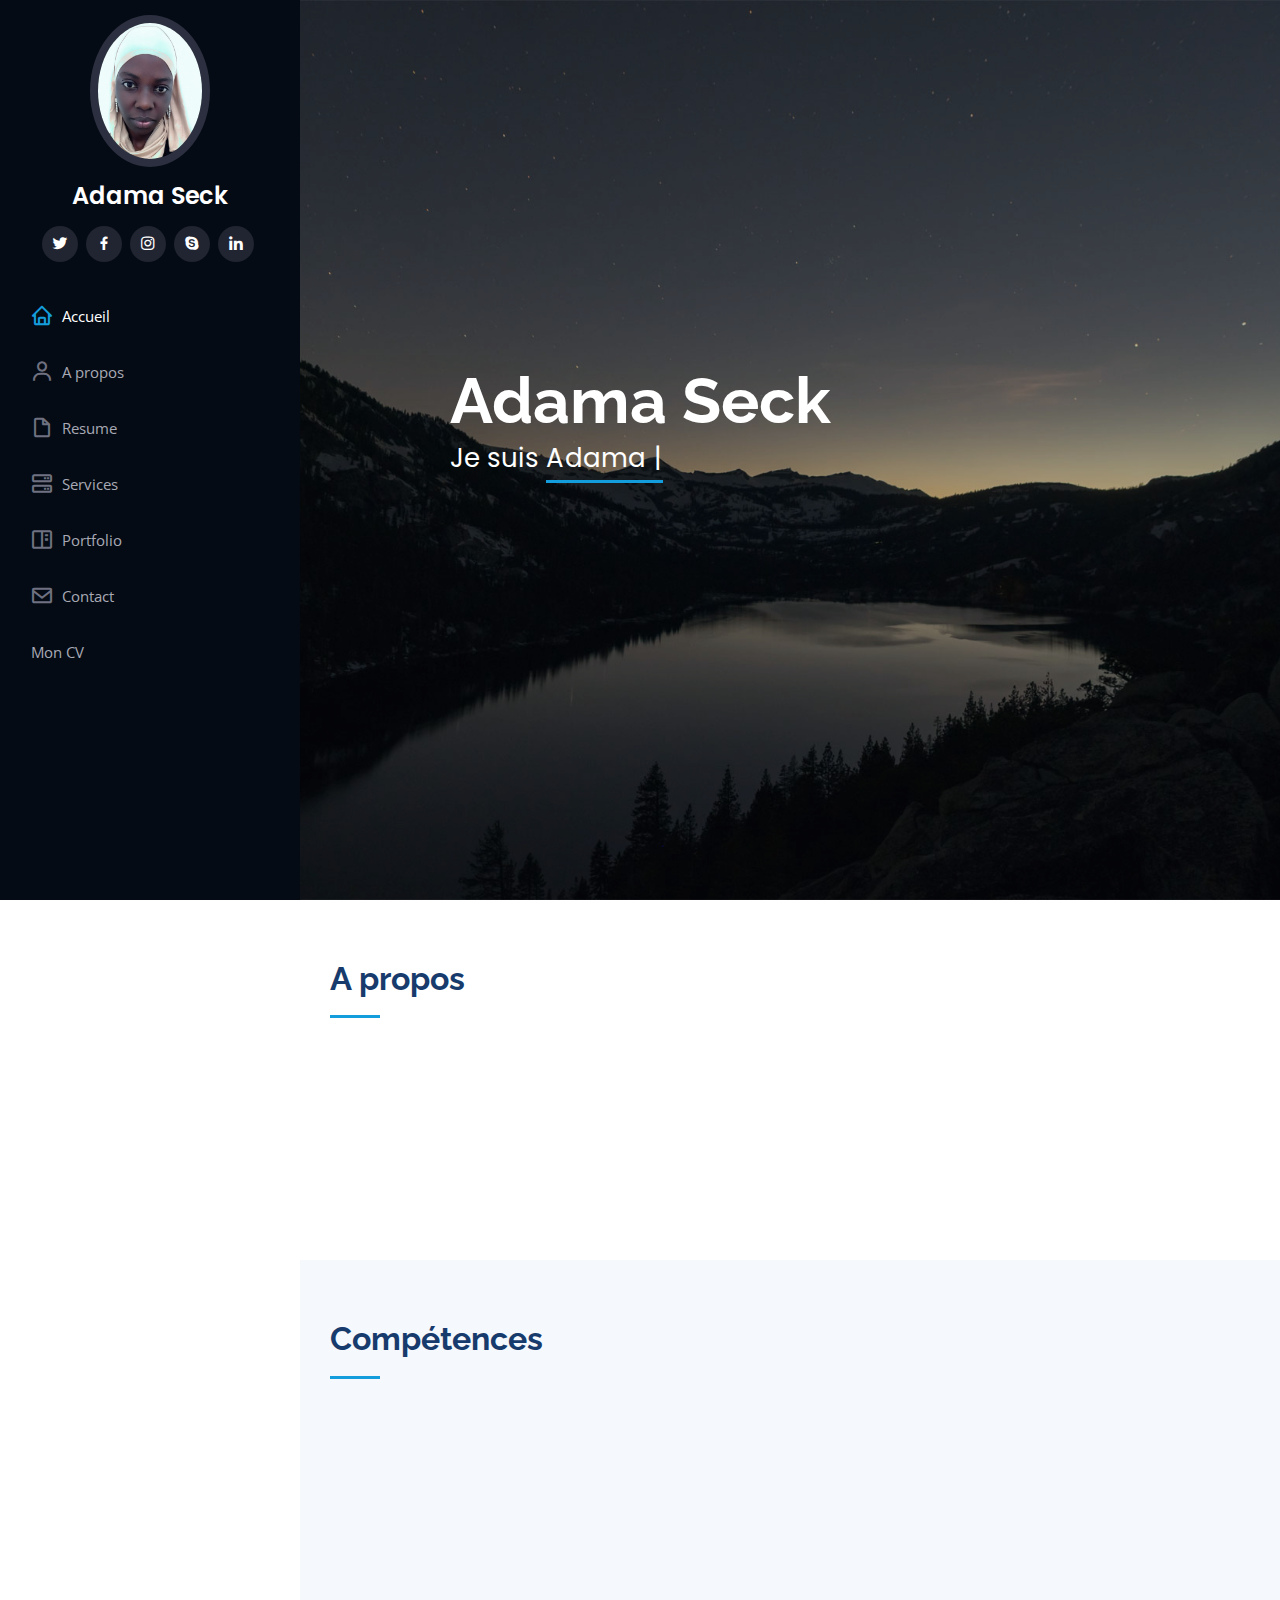
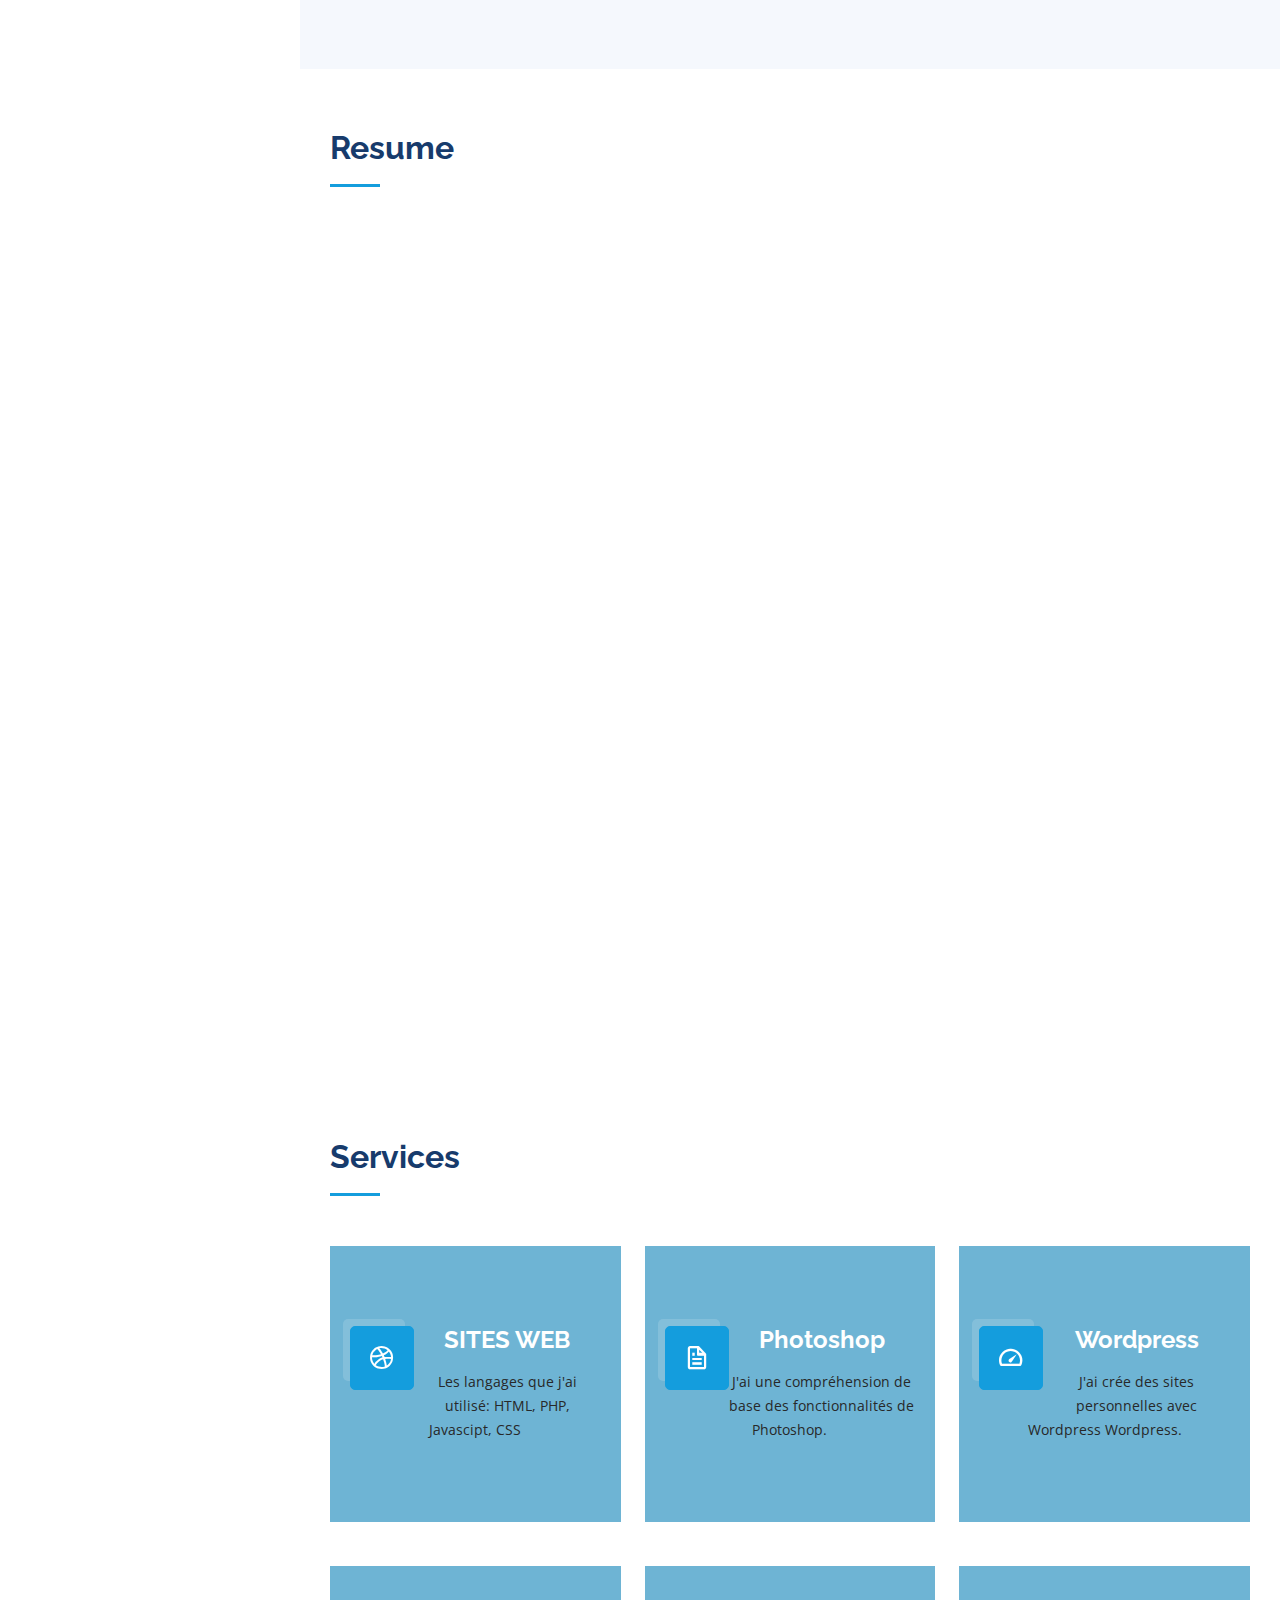
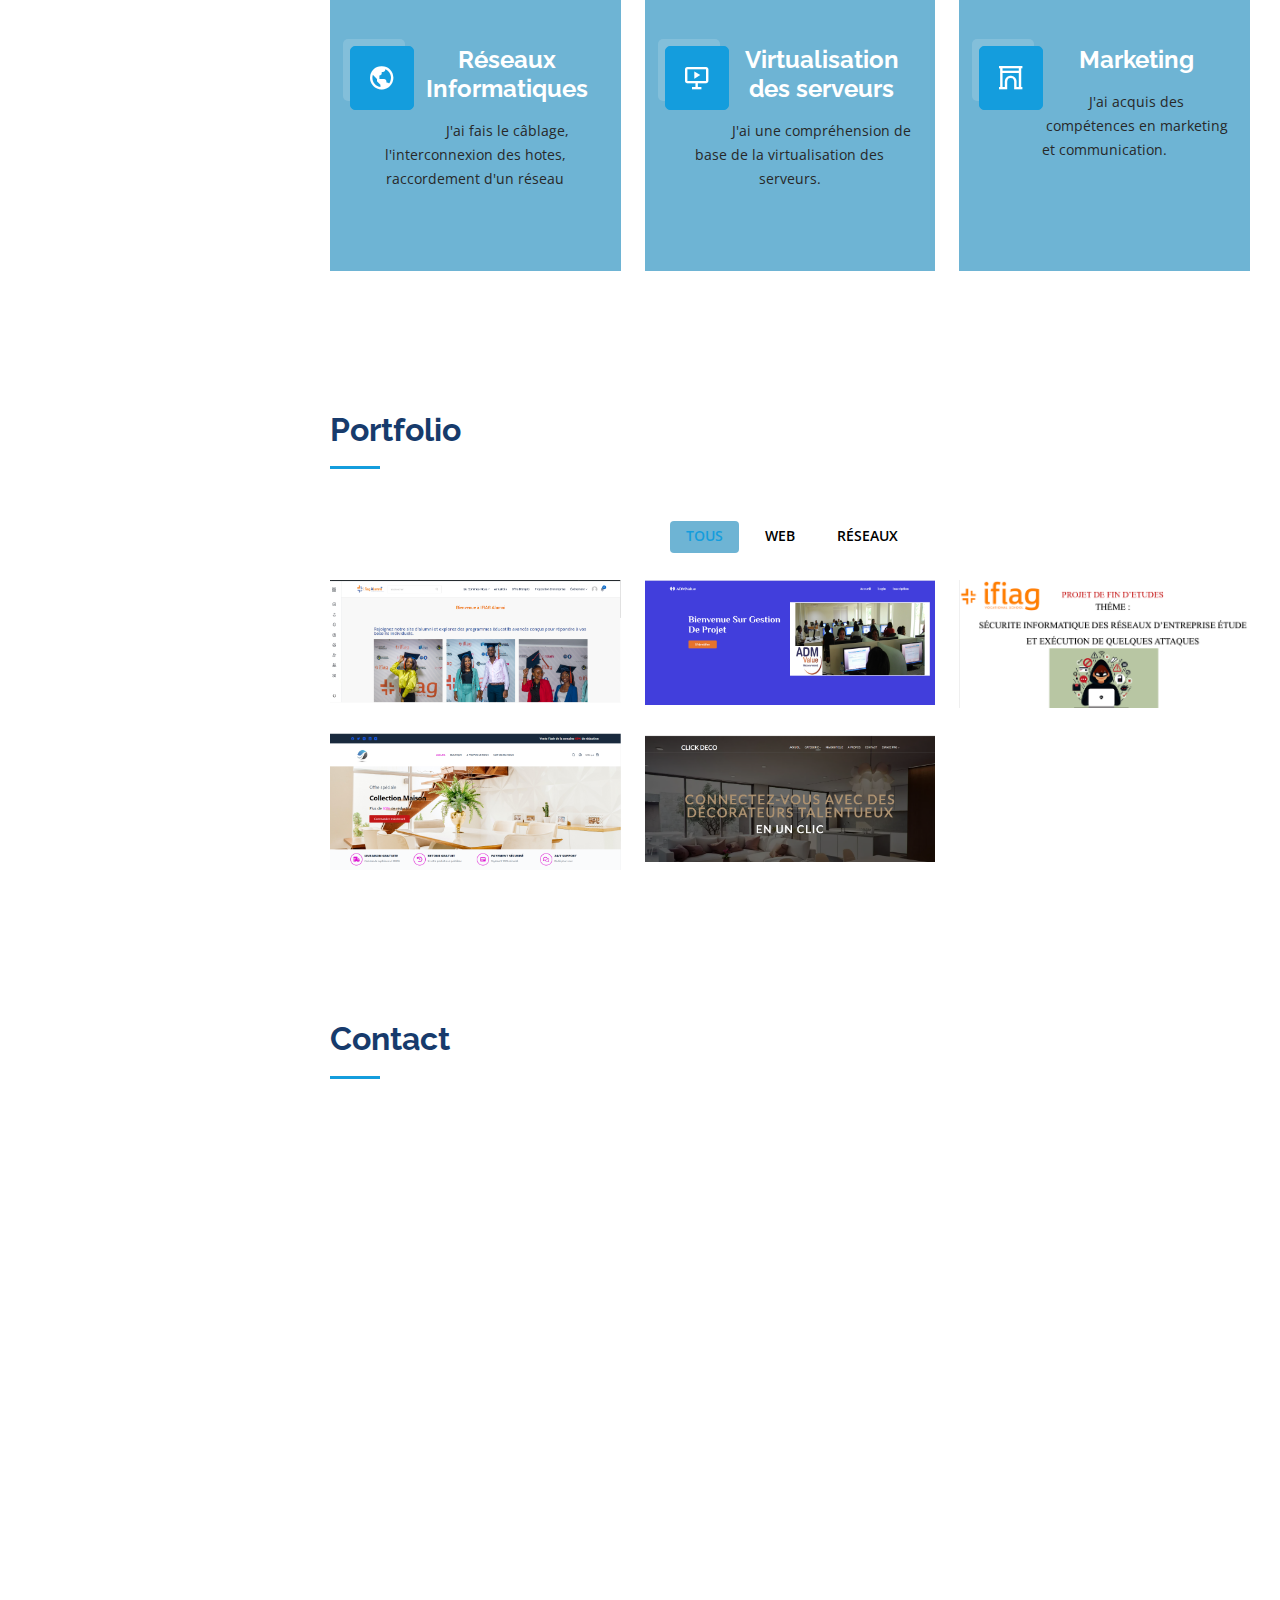
<file: index.html>
<!DOCTYPE html>
<html lang="en">

<head>
  <meta charset="utf-8">
  <meta content="width=device-width, initial-scale=1.0" name="viewport">

  <title>iPortfolio Bootstrap Template - Index</title>
  <meta content="" name="description">
  <meta content="" name="keywords">

  <!-- Favicons -->
  <link href="assets/img/favicon.png" rel="icon">
  <link href="assets/img/apple-touch-icon.png" rel="apple-touch-icon">

  <!-- Google Fonts -->
  <link href="https://fonts.googleapis.com/css?family=Open+Sans:300,300i,400,400i,600,600i,700,700i|Raleway:300,300i,400,400i,500,500i,600,600i,700,700i|Poppins:300,300i,400,400i,500,500i,600,600i,700,700i" rel="stylesheet">

  <!-- Vendor CSS Files -->
  <link href="assets/vendor/aos/aos.css" rel="stylesheet">
  <link href="assets/vendor/bootstrap/css/bootstrap.min.css" rel="stylesheet">
  <link href="assets/vendor/bootstrap-icons/bootstrap-icons.css" rel="stylesheet">
  <link href="assets/vendor/boxicons/css/boxicons.min.css" rel="stylesheet">
  <link href="assets/vendor/glightbox/css/glightbox.min.css" rel="stylesheet">
  <link href="assets/vendor/swiper/swiper-bundle.min.css" rel="stylesheet">

  <!-- Template Main CSS File -->
  <link href="assets/css/style.css" rel="stylesheet">
  <link href="style_service.css" rel="stylesheet">

  <!-- =======================================================
  * Template Name: iPortfolio
  * Updated: May 30 2023 with Bootstrap v5.3.0
  * Template URL: https://bootstrapmade.com/iportfolio-bootstrap-portfolio-websites-template/
  * Author: BootstrapMade.com
  * License: https://bootstrapmade.com/license/
  ======================================================== -->
</head>

<body>

  <!-- ======= Mobile nav toggle button ======= -->
  <i class="bi bi-list mobile-nav-toggle d-xl-none"></i>

  <!-- ======= Header ======= -->
  <header id="header">
    <div class="d-flex flex-column">

      <div class="profile">
        <img src="assets/img/edda.jpeg" alt="" class="img-fluid rounded-circle">
        <h1 class="text-light"><a href="index.html">Adama Seck</a></h1>
        <div class="social-links mt-3 text-center">
          <a href="#" class="twitter"><i class="bx bxl-twitter"></i></a>
          <a href="#" class="facebook"><i class="bx bxl-facebook"></i></a>
          <a href="#" class="instagram"><i class="bx bxl-instagram"></i></a>
          <a href="#" class="google-plus"><i class="bx bxl-skype"></i></a>
          <a href="#" class="linkedin"><i class="bx bxl-linkedin"></i></a>
        </div>
      </div>

      <nav id="navbar" class="nav-menu navbar">
        <ul>
          <li><a href="#hero" class="nav-link scrollto active"><i class="bx bx-home"></i> <span>Accueil</span></a></li>
          <li><a href="#about" class="nav-link scrollto"><i class="bx bx-user"></i> <span>A propos</span></a></li>
          <li><a href="#resume" class="nav-link scrollto"><i class="bx bx-file-blank"></i> <span>Resume</span></a></li>
          <li><a href="#services" class="nav-link scrollto"><i class="bx bx-server"></i> <span>Services</span></a></li>
          <li><a href="#portfolio" class="nav-link scrollto"><i class="bx bx-book-content"></i> <span>Portfolio</span></a></li>
          <li><a href="#contact" class="nav-link scrollto"><i class="bx bx-envelope"></i> <span>Contact</span></a></li>
          <li> <a href="mon_CV.pdf" class="btn"></i> <span>Mon CV</span></a></li>
        </ul>
      </nav><!-- .nav-menu -->
    </div>
  </header><!-- End Header -->

  <!-- ======= Hero Section ======= -->
  <section id="hero" class="d-flex flex-column justify-content-center align-items-center">
    <div class="hero-container" data-aos="fade-in">
      <h1>Adama Seck</h1>
      <p>Je suis <span class="typed" data-typed-items="Adama Seck, Developpeuse en web et mobile"></span></p>
    </div>
  </section><!-- End Hero -->

  <main id="main">

    <!-- ======= About Section ======= -->
    <section id="about" class="about">
      <div class="container">

        <div class="section-title">
          <h2>A propos</h2>
          
        </div>

        <div class="row">
         
          <div class="col-lg-8 pt-4 pt-lg-0 content" data-aos="fade-left">
       
           
            <div class="row">
              <div class="col-lg-6">
                <ul>
                  <li><i class="bi bi-chevron-right"></i> <strong>Age:</strong> <span>30 Ans</span></li>
                  <li><i class="bi bi-chevron-right"></i> <strong>Téléphone::</strong> <span>+212 699 13 98</span></li>
                  <li><i class="bi bi-chevron-right"></i> <strong>Adresse:</strong> <span>RABAT, MAROC</span></li>
                </ul>
              </div>
              <div class="col-lg-6">
                <ul>
                  <li><i class="bi bi-chevron-right"></i> <strong>Diplôme:</strong> <span>Licence PRO</span></li>
                  <li><i class="bi bi-chevron-right"></i> <strong>Email:</strong> <span>adamaseck1806@gmail.com</span></li>
                  <li><i class="bi bi-chevron-right"></i> <strong>Freelance:</strong> <span>Disponible</span></li>
                </ul>
              </div>
            </div>
            
          </div>
        </div>
      
      </div>
      
    </section><!-- End About Section -->

    <!-- ======= Skills Section ======= -->
    <section id="skills" class="skills section-bg">
      <div class="container">

        <div class="section-title">
          <h2>Compétences</h2>
          
        </div>

        <div class="row skills-content">

          <div class="col-lg-6" data-aos="fade-up">

            <div class="progress">
              <span class="skill">HTML <i class="val">100%</i></span>
              <div class="progress-bar-wrap">
                <div class="progress-bar" role="progressbar" aria-valuenow="100" aria-valuemin="0" aria-valuemax="100"></div>
              </div>
            </div>

            <div class="progress">
              <span class="skill">CSS <i class="val">90%</i></span>
              <div class="progress-bar-wrap">
                <div class="progress-bar" role="progressbar" aria-valuenow="90" aria-valuemin="0" aria-valuemax="100"></div>
              </div>
            </div>

            <div class="progress">
              <span class="skill">JavaScript <i class="val">75%</i></span>
              <div class="progress-bar-wrap">
                <div class="progress-bar" role="progressbar" aria-valuenow="75" aria-valuemin="0" aria-valuemax="100"></div>
              </div>
            </div>

          </div>

          <div class="col-lg-6" data-aos="fade-up" data-aos-delay="100">

            <div class="progress">
              <span class="skill">PHP <i class="val">80%</i></span>
              <div class="progress-bar-wrap">
                <div class="progress-bar" role="progressbar" aria-valuenow="80" aria-valuemin="0" aria-valuemax="100"></div>
              </div>
            </div>

            <div class="progress">
              <span class="skill">WordPress/CMS <i class="val">90%</i></span>
              <div class="progress-bar-wrap">
                <div class="progress-bar" role="progressbar" aria-valuenow="90" aria-valuemin="0" aria-valuemax="100"></div>
              </div>
            </div>

            <div class="progress">
              <span class="skill">Photoshop <i class="val">55%</i></span>
              <div class="progress-bar-wrap">
                <div class="progress-bar" role="progressbar" aria-valuenow="55" aria-valuemin="0" aria-valuemax="100"></div>
              </div>
            </div>

          </div>

        </div>

      </div>
    </section><!-- End Skills Section -->

    <!-- ======= Resume Section ======= -->
    <section id="resume" class="resume">
      <div class="container">

        <div class="section-title">
          <h2>Resume</h2>
         
        </div>

        <div class="row">
          <div class="col-lg-6" data-aos="fade-up">
            <h3 class="resume-title">Education</h3>
            <div class="resume-item pb-0">
              
            </div>
            <div class="resume-item">
              <h4>Licence PRO développement Web &amp; Mobile</h4>
              <h5>2022 - Présent</h5>
              <p><em>Paris 13, France</em></p>
              <p>La licence Pro en développement Web et  Mobile m'a offert une formation pratique et théorique, me dotant de compétences en administration de serveurs, déploiement d'applications...</p>
            </div>
            <div class="resume-item">
              <h4>DTS en Réseaux &amp; Système Informatique</h4>
              <h5>2018 - 2020</h5>
              <p><em>IFIAG, Maroc</em></p>
              <p>Mon DTS en Réseaux et Systèmes Informatiques m'a offert une formation pratique et théorique, me dotant de compétences en administration de serveurs, déploiement d'applications...</p>
            </div>
            <div class="resume-item">
              <h4>Baccalauréat en Sciences Sociales &amp; Humaines</h4>
              <h5>2014 - 2015</h5>
              <p><em>Lycée Charles Degaules, Saint-Louis, Sénégal</em></p>
              <p>Grâce à mon parcours de baccalauréat, j'ai acquis une solide compréhension des principes fondamentaux de la Sciences Sociales et Humaines, et j'ai eu l'opportunité d'explorer mes intérêts spécifiques.</p>
            </div>
          </div>
          <div class="col-lg-6" data-aos="fade-up" data-aos-delay="100">
            <h3 class="resume-title">Experiences professionnelles</h3>
            <div class="resume-item">
              <h4>Conseillère client en comparateur d’energie</h4>
            <h5>2021 - Présent</h5>
            <p><em>AdmValue, Rabat, MAROC</em></p>
            <p>
                <ul>
                    <li>Chargée d’assister les clients dans leurs demandes.</li>
                    <li>Répondre à leurs questions et leur aider à résoudre leurs problèmes.</li>
                    <li>Vente de produits et de services supplémentaires.</li>
                    <li>Fournir des conseils personnalisés sur les produits ou services qui répondent le mieux aux attentes des clients</li>
                  </ul>
            </p>
          </div>
            <div class="resume-item">
              <h4>Stagiaire</h4>
              <h5>Septembre - Octobre 2019</h5>
              <p><em>IFIAG, Rabat, MAROC</em></p>
              <p>
              <ul>
                <li>Formater, préparer, assembler et interconnecter les matériels du système informatique.</li>
                <li>Participer aux activités de repérage, raccordement du Réseau internet.</li>
                <li>Test de vérification de la conformité du Réseau internet</li>
                <li>La configuration et la maintenance de réseaux</li>
              </ul>
              </p>
            </div>
          </div>
        </div>

      </div>
    </section><!-- End Resume Section -->


    <section id="services" class="services">
      <div class="container">
  
        <div class="section-title">
          <h2>Services</h2>
        </div>
  
        <div class="row">
          <div class="col-lg-4 col-md-6 d-flex align-items-stretch">
            <div class="icon-box">
              <div class="icon"><i class="bx bxl-dribbble"></i></div>
              <h4><a href="">SITES WEB</a></h4>
              <p>Les langages que j'ai utilisé: HTML, PHP, Javascipt, CSS</p>
            </div>
          </div>
  
          <div class="col-lg-4 col-md-6 d-flex align-items-stretch mt-4 mt-md-0">
            <div class="icon-box">
              <div class="icon"><i class="bx bx-file"></i></div>
              <h4><a href="">Photoshop</a></h4>
              <p>J'ai une compréhension de base des fonctionnalités de Photoshop.</p>
            </div>
          </div>
  
          <div class="col-lg-4 col-md-6 d-flex align-items-stretch mt-4 mt-lg-0">
            <div class="icon-box">
              <div class="icon"><i class="bx bx-tachometer"></i></div>
              <h4><a href="">Wordpress</a></h4>
              <p>J'ai crée des sites personnelles avec Wordpress Wordpress.</p>
            </div>
          </div>
  
          <div class="col-lg-4 col-md-6 d-flex align-items-stretch mt-4">
            <div class="icon-box">
              <div class="icon"><i class="bx bx-world"></i></div>
              <h4><a href="">Réseaux Informatiques</a></h4>
              <p>J'ai fais le câblage, l'interconnexion des hotes, raccordement d'un réseau</p>
            </div>
          </div>
  
          
          <div class="col-lg-4 col-md-6 d-flex align-items-stretch mt-4">
            <div class="icon-box">
              <div class="icon"><i class="bx bx-slideshow"></i></div>
              <h4><a href="">Virtualisation des serveurs</a></h4>
              <p>J'ai une compréhension de base de la virtualisation des serveurs.</p>
            </div>
          </div>
  
          <div class="col-lg-4 col-md-6 d-flex align-items-stretch mt-4">
            <div class="icon-box">
              <div class="icon"><i class="bx bx-arch"></i></div>
              <h4><a href="">Marketing</a></h4>
              <p>J'ai acquis des compétences en marketing et communication.</p>
            </div>
          </div>
  
        </div>
  
      </div>
    </section><!-- End Services Section -->
 
     <!-- ======= Portfolio Section ======= -->
  <section id="portfolio" class="portfolio">
    <div class="container">

      <div class="section-title">
        <h2>Portfolio</h2>
      </div>

      <div class="row">
        <div class="col-lg-12 d-flex justify-content-center">
          <ul id="portfolio-flters">
            <li data-filter="*" class="filter-active">Tous</li>
             <li data-filter=".filter-web">Web</li>
            <li data-filter=".filter-app">Réseaux</li>
          </ul>
        </div>
      </div>

      <div class="row portfolio-container">

        <div class="col-lg-4 col-md-6 portfolio-item filter-web">
          <div class="portfolio-wrap">
            <img src="assets/img/portfolio/portfolio-1.png" class="img-fluid" alt="">
            <div class="portfolio-info">
              <h4>Web 1</h4>
              <p>web</p>
              <div class="portfolio-links">
                <a href="assets/img/portfolio/portfolio-1.png" data-gallery="portfolioGallery" class="portfolio-lightbox" title="web 1"><i class="bx bx-plus"></i></a>
                <a href="portfolio-details.html" data-gallery="portfolioDetailsGallery" data-glightbox="type: external" class="portfolio-details-lightbox" title="Portfolio Details"><i class="bx bx-link"></i></a>
              </div>
            </div>
          </div>
        </div>

        <div class="col-lg-4 col-md-6 portfolio-item filter-web">
          <div class="portfolio-wrap">
            <img src="assets/img/portfolio/portfolio-2.png" class="img-fluid" alt="">
            <div class="portfolio-info">
              <h4>Web 3</h4>
              <p>Web</p>
              <div class="portfolio-links">
                <a href="assets/img/portfolio/portfolio-2.png" data-gallery="portfolioGallery" class="portfolio-lightbox" title="Web 3"><i class="bx bx-plus"></i></a>
                <a href="portfolio-details.html" data-gallery="portfolioDetailsGallery" data-glightbox="type: external" class="portfolio-details-lightbox" title="Portfolio Details"><i class="bx bx-link"></i></a>
              </div>
            </div>
          </div>
        </div>

        <div class="col-lg-4 col-md-6 portfolio-item filter-app">
          <div class="portfolio-wrap">
            <img src="assets/img/portfolio/portfolio-3.png" class="img-fluid" alt="">
            <div class="portfolio-info">
              <h4>Réseaux 2</h4>
              <p>Réseaux </p>
              <div class="portfolio-links">
                <a href="assets/img/portfolio/portfolio-3.png" data-gallery="portfolioGallery" class="portfolio-lightbox" title="App 2"><i class="bx bx-plus"></i></a>
                <a href="portfolio-details.html" data-gallery="portfolioDetailsGallery" data-glightbox="type: external" class="portfolio-details-lightbox" title="Portfolio Details"><i class="bx bx-link"></i></a>
              </div>
            </div>
          </div>
        </div>

        <div class="col-lg-4 col-md-6 portfolio-item filter-web">
          <div class="portfolio-wrap">
            <img src="assets/img/portfolio/portfolio-4.png" class="img-fluid" alt="">
            <div class="portfolio-info">
              <h4>Web</h4>
              <p>Web</p>
              <div class="portfolio-links">
                <a href="assets/img/portfolio/portfolio-4.png" data-gallery="portfolioGallery" class="portfolio-lightbox" title="web 2"><i class="bx bx-plus"></i></a>
                <a href="portfolio-details.html" data-gallery="portfolioDetailsGallery" data-glightbox="type: external" class="portfolio-details-lightbox" title="Portfolio Details"><i class="bx bx-link"></i></a>
              </div>
            </div>
          </div>
        </div>

        <div class="col-lg-4 col-md-6 portfolio-item filter-web">
          <div class="portfolio-wrap">
            <img src="assets/img/portfolio/portfolio-5.png" class="img-fluid" alt="">
            <div class="portfolio-info">
              <h4>Web 2</h4>
              <p>Web</p>
              <div class="portfolio-links">
                <a href="assets/img/portfolio/portfolio-5.png" data-gallery="portfolioGallery" class="portfolio-lightbox" title="Web 2"><i class="bx bx-plus"></i></a>
                <a href="portfolio-details.html" data-gallery="portfolioDetailsGallery" data-glightbox="type: external" class="portfolio-details-lightbox" title="Portfolio Details"><i class="bx bx-link"></i></a>
              </div>
            </div>
          </div>
        </div>

      
    


      </div>

    </div>
  </section><!-- End Portfolio Section -->


    <!-- ======= Contact Section ======= -->
    <section id="contact" class="contact">
      <div class="container">

        <div class="section-title">
          <h2>Contact</h2>
        </div>

        <div class="row" data-aos="fade-in">

          <div class="col-lg-5 d-flex align-items-stretch">
            <div class="info">
              <div class="address">
                <i class="bi bi-geo-alt"></i>
                <h4>Adresse:</h4>
                <p>Doha Aouab Sala, Rabat, Maroc</p>
              </div>

              <div class="email">
                <i class="bi bi-envelope"></i>
                <h4>Email:</h4>
                <p>adamaseck1806@gmail.com</p>
              </div>

              <div class="phone">
                <i class="bi bi-phone"></i>
                <h4>Téléphone:</h4>
                <p>+212 699 82 13 98</p>
              </div>

            </div>   
          </div>

          <div class="col-lg-7 mt-5 mt-lg-0 d-flex align-items-stretch">
            <form action="forms/contact.php" method="post" role="form" class="php-email-form">
              <div class="row">
                <div class="form-group col-md-6">
                  <label for="name">Nom</label>
                  <input type="text" name="name" class="form-control" id="name" required>
                </div>
                <div class="form-group col-md-6">
                  <label for="name">Email</label>
                  <input type="email" class="form-control" name="email" id="email" required>
                </div>
              </div>
              <div class="form-group">
                <label for="name">Sujet</label>
                <input type="text" class="form-control" name="subject" id="subject" required>
              </div>
              <div class="form-group">
                <label for="name">Message</label>
                <textarea class="form-control" name="message" rows="10" required></textarea>
              </div>
              <div class="my-3">
                <div class="loading">Chargement</div>
                <div class="error-message"></div>
                <div class="sent-message">Votre message a été envoyé. Merci!</div>
              </div>
              <div class="text-center"><button type="submit">Envoyer un Message</button></div>
            </form>
          </div>

        </div>

      </div>
    </section><!-- End Contact Section -->

  </main><!-- End #main -->

  <!-- ======= Footer ======= -->
  <footer id="footer">
    <div class="container">
      <div class="copyright">
 
      </div>
      <div class="credits">
        <!-- All the links in the footer should remain intact. -->
        <!-- You can delete the links only if you purchased the pro version. -->
        <!-- Licensing information: https://bootstrapmade.com/license/ -->
        <!-- Purchase the pro version with working PHP/AJAX contact form: https://bootstrapmade.com/iportfolio-bootstrap-portfolio-websites-template/ -->

      </div>
    </div>
  </footer><!-- End  Footer -->

  <a href="#" class="back-to-top d-flex align-items-center justify-content-center"><i class="bi bi-arrow-up-short"></i></a>

  <!-- Vendor JS Files -->
  <script src="assets/vendor/purecounter/purecounter_vanilla.js"></script>
  <script src="assets/vendor/aos/aos.js"></script>
  <script src="assets/vendor/bootstrap/js/bootstrap.bundle.min.js"></script>
  <script src="assets/vendor/glightbox/js/glightbox.min.js"></script>
  <script src="assets/vendor/isotope-layout/isotope.pkgd.min.js"></script>
  <script src="assets/vendor/swiper/swiper-bundle.min.js"></script>
  <script src="assets/vendor/typed.js/typed.umd.js"></script>
  <script src="assets/vendor/waypoints/noframework.waypoints.js"></script>
  <script src="assets/vendor/php-email-form/validate.js"></script>

  <!-- Template Main JS File -->
  <script src="assets/js/main.js"></script>

</body>

</html>
</file>
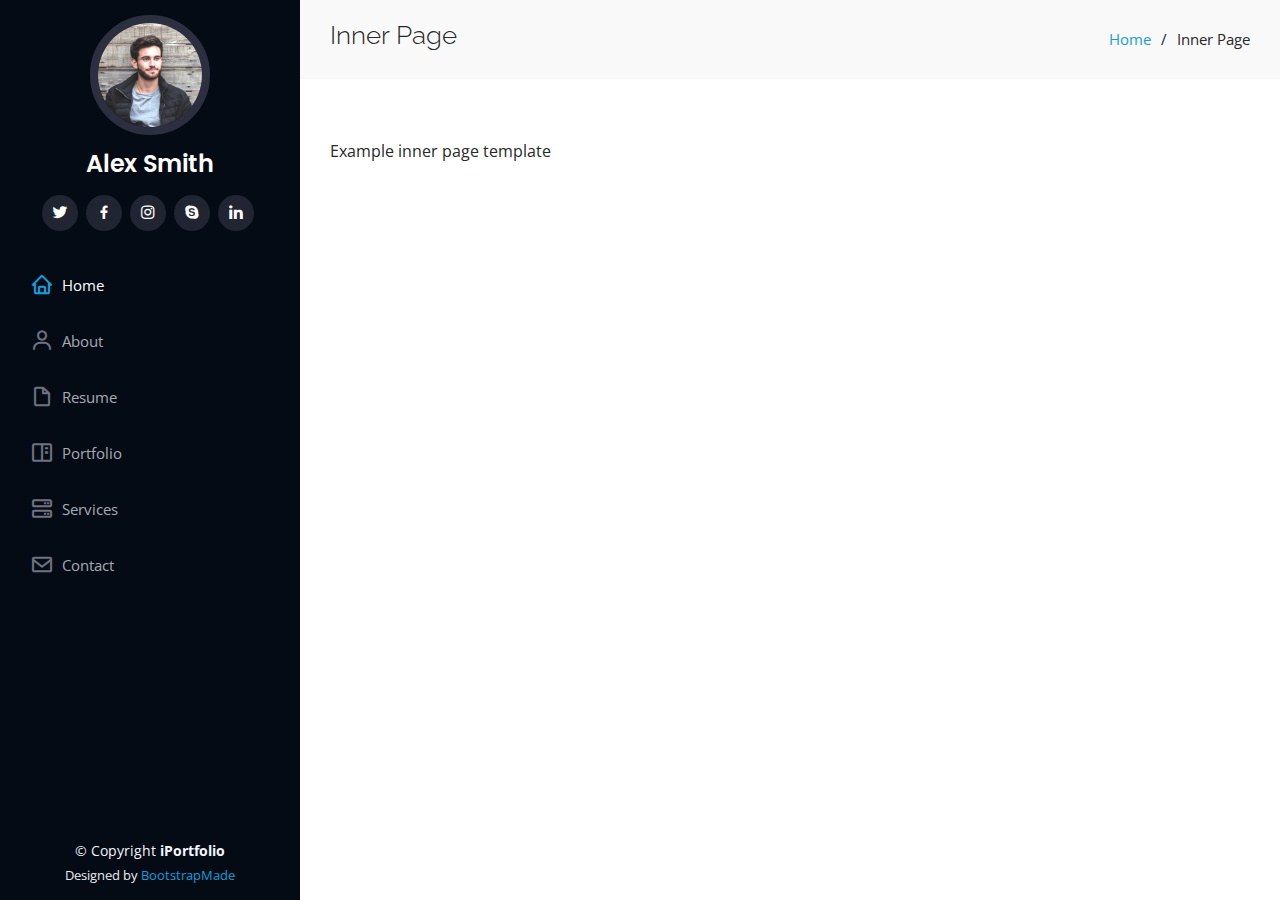
<file: inner-page.html>
<!DOCTYPE html>
<html lang="en">

<head>
  <meta charset="utf-8">
  <meta content="width=device-width, initial-scale=1.0" name="viewport">

  <title>Inner Page - iPortfolio Bootstrap Template</title>
  <meta content="" name="description">
  <meta content="" name="keywords">

  <!-- Favicons -->
  <link href="assets/img/favicon.png" rel="icon">
  <link href="assets/img/apple-touch-icon.png" rel="apple-touch-icon">

  <!-- Google Fonts -->
  <link href="https://fonts.googleapis.com/css?family=Open+Sans:300,300i,400,400i,600,600i,700,700i|Raleway:300,300i,400,400i,500,500i,600,600i,700,700i|Poppins:300,300i,400,400i,500,500i,600,600i,700,700i" rel="stylesheet">

  <!-- Vendor CSS Files -->
  <link href="assets/vendor/aos/aos.css" rel="stylesheet">
  <link href="assets/vendor/bootstrap/css/bootstrap.min.css" rel="stylesheet">
  <link href="assets/vendor/bootstrap-icons/bootstrap-icons.css" rel="stylesheet">
  <link href="assets/vendor/boxicons/css/boxicons.min.css" rel="stylesheet">
  <link href="assets/vendor/glightbox/css/glightbox.min.css" rel="stylesheet">
  <link href="assets/vendor/swiper/swiper-bundle.min.css" rel="stylesheet">

  <!-- Template Main CSS File -->
  <link href="assets/css/style.css" rel="stylesheet">

  <!-- =======================================================
  * Template Name: iPortfolio
  * Updated: May 30 2023 with Bootstrap v5.3.0
  * Template URL: https://bootstrapmade.com/iportfolio-bootstrap-portfolio-websites-template/
  * Author: BootstrapMade.com
  * License: https://bootstrapmade.com/license/
  ======================================================== -->
</head>

<body>

  <!-- ======= Mobile nav toggle button ======= -->
  <i class="bi bi-list mobile-nav-toggle d-xl-none"></i>

  <!-- ======= Header ======= -->
  <header id="header">
    <div class="d-flex flex-column">

      <div class="profile">
        <img src="assets/img/profile-img.jpg" alt="" class="img-fluid rounded-circle">
        <h1 class="text-light"><a href="index.html">Alex Smith</a></h1>
        <div class="social-links mt-3 text-center">
          <a href="#" class="twitter"><i class="bx bxl-twitter"></i></a>
          <a href="#" class="facebook"><i class="bx bxl-facebook"></i></a>
          <a href="#" class="instagram"><i class="bx bxl-instagram"></i></a>
          <a href="#" class="google-plus"><i class="bx bxl-skype"></i></a>
          <a href="#" class="linkedin"><i class="bx bxl-linkedin"></i></a>
        </div>
      </div>

      <nav id="navbar" class="nav-menu navbar">
        <ul>
          <li><a href="#hero" class="nav-link scrollto active"><i class="bx bx-home"></i> <span>Home</span></a></li>
          <li><a href="#about" class="nav-link scrollto"><i class="bx bx-user"></i> <span>About</span></a></li>
          <li><a href="#resume" class="nav-link scrollto"><i class="bx bx-file-blank"></i> <span>Resume</span></a></li>
          <li><a href="#portfolio" class="nav-link scrollto"><i class="bx bx-book-content"></i> <span>Portfolio</span></a></li>
          <li><a href="#services" class="nav-link scrollto"><i class="bx bx-server"></i> <span>Services</span></a></li>
          <li><a href="#contact" class="nav-link scrollto"><i class="bx bx-envelope"></i> <span>Contact</span></a></li>
        </ul>
      </nav><!-- .nav-menu -->
    </div>
  </header><!-- End Header -->

  <main id="main">

    <!-- ======= Breadcrumbs ======= -->
    <section class="breadcrumbs">
      <div class="container">

        <div class="d-flex justify-content-between align-items-center">
          <h2>Inner Page</h2>
          <ol>
            <li><a href="index.html">Home</a></li>
            <li>Inner Page</li>
          </ol>
        </div>

      </div>
    </section><!-- End Breadcrumbs -->

    <section class="inner-page">
      <div class="container">
        <p>
          Example inner page template
        </p>
      </div>
    </section>

  </main><!-- End #main -->

  <!-- ======= Footer ======= -->
  <footer id="footer">
    <div class="container">
      <div class="copyright">
        &copy; Copyright <strong><span>iPortfolio</span></strong>
      </div>
      <div class="credits">
        <!-- All the links in the footer should remain intact. -->
        <!-- You can delete the links only if you purchased the pro version. -->
        <!-- Licensing information: https://bootstrapmade.com/license/ -->
        <!-- Purchase the pro version with working PHP/AJAX contact form: https://bootstrapmade.com/iportfolio-bootstrap-portfolio-websites-template/ -->
        Designed by <a href="https://bootstrapmade.com/">BootstrapMade</a>
      </div>
    </div>
  </footer><!-- End  Footer -->

  <a href="#" class="back-to-top d-flex align-items-center justify-content-center"><i class="bi bi-arrow-up-short"></i></a>

  <!-- Vendor JS Files -->
  <script src="assets/vendor/purecounter/purecounter_vanilla.js"></script>
  <script src="assets/vendor/aos/aos.js"></script>
  <script src="assets/vendor/bootstrap/js/bootstrap.bundle.min.js"></script>
  <script src="assets/vendor/glightbox/js/glightbox.min.js"></script>
  <script src="assets/vendor/isotope-layout/isotope.pkgd.min.js"></script>
  <script src="assets/vendor/swiper/swiper-bundle.min.js"></script>
  <script src="assets/vendor/typed.js/typed.umd.js"></script>
  <script src="assets/vendor/waypoints/noframework.waypoints.js"></script>
  <script src="assets/vendor/php-email-form/validate.js"></script>

  <!-- Template Main JS File -->
  <script src="assets/js/main.js"></script>

</body>

</html>
</file>
<file: style_service.css>
.services .icon-box {
  text-align: center;
  background: #6eb4d4;
  padding: 80px 20px;
  transition: all ease-in-out 0.3s;
}

.services .icon-box .icon {
  margin: 0 auto;
  width: 64px;
  height: 64px;
  background: #149ddd;
  border-radius: 5px;
  transition: all 0.3s ease-out 0s;
  display: flex;
  align-items: center;
  justify-content: center;
  margin-bottom: 20px;
  transform-style: preserve-3d;
}

.services .icon-box .icon i {
  color: #fff;
  font-size: 28px;
}

.services .icon-box .icon::before {
  position: absolute;
  content: "";
  left: -8px;
  top: -8px;
  height: 100%;
  width: 100%;
  background: rgba(255, 255, 255, 0.15);
  border-radius: 5px;
  transition: all 0.3s ease-out 0s;
  transform: translateZ(-1px);
}

.services .icon-box h4 {
  font-weight: 700;
  margin-bottom: 15px;
  font-size: 24px;
}

.services .icon-box h4 a {
  color: #fff;
}

.services .icon-box p {
  line-height: 24px;
  font-size: 14px;
  margin-bottom: 0;
}

.services .icon-box:hover {
  background: #149ddd;
  border-color:#149ddd;
}

.services .icon-box:hover .icon {
  background: #fff;
}

.services .icon-box:hover .icon i {
  color: #149ddd;
}

.services .icon-box:hover .icon::before {
  background: #149ddd;
}

.services .icon-box:hover h4 a,
.services .icon-box:hover p {
  color: #fff;
}




.portfolio .portfolio-item {
  margin-bottom: 30px;
}

.portfolio #portfolio-flters {
  padding: 0;
  margin: 0 auto 15px auto;
  list-style: none;
  text-align: center;
  border-radius: 50px;
  padding: 2px 15px;
}

.portfolio #portfolio-flters li {
  cursor: pointer;
  display: inline-block;
  padding: 8px 16px 10px 16px;
  font-size: 14px;
  font-weight: 600;
  line-height: 1;
  text-transform: uppercase;
  color: #000;
  background: rgba(255, 255, 255, 0.1);
  margin: 0 3px 10px 3px;
  transition: all 0.3s ease-in-out;
  border-radius: 4px;
}

.portfolio #portfolio-flters li:hover,
.portfolio #portfolio-flters li.filter-active {
  background: #6eb4d4;
}

.portfolio #portfolio-flters li:last-child {
  margin-right: 0;
}

.portfolio .portfolio-wrap {
  transition: 0.3s;
  position: relative;
  overflow: hidden;
  z-index: 1;
  background: rgba(0, 0, 0, 0.6);
}

.portfolio .portfolio-wrap::before {
  content: "";
  background: rgba(0, 0, 0, 0.6);
  position: absolute;
  left: 30px;
  right: 30px;
  top: 30px;
  bottom: 30px;
  transition: all ease-in-out 0.3s;
  z-index: 2;
  opacity: 0;
}

.portfolio .portfolio-wrap .portfolio-info {
  opacity: 0;
  position: absolute;
  top: 0;
  left: 0;
  right: 0;
  bottom: 0;
  text-align: center;
  z-index: 3;
  transition: all ease-in-out 0.3s;
  display: flex;
  flex-direction: column;
  justify-content: center;
  align-items: center;
}

.portfolio .portfolio-wrap .portfolio-info::before {
  display: block;
  content: "";
  width: 48px;
  height: 48px;
  position: absolute;
  top: 35px;
  left: 35px;
  border-top: 3px solid #fff;
  border-left: 3px solid #fff;
  transition: all 0.5s ease 0s;
  z-index: 9994;
}

.portfolio .portfolio-wrap .portfolio-info::after {
  display: block;
  content: "";
  width: 48px;
  height: 48px;
  position: absolute;
  bottom: 35px;
  right: 35px;
  border-bottom: 3px solid #fff;
  border-right: 3px solid #fff;
  transition: all 0.5s ease 0s;
  z-index: 9994;
}

.portfolio .portfolio-wrap .portfolio-info h4 {
  font-size:20px;
  color: #fff;
  font-weight: 600;
}

.portfolio .portfolio-wrap .portfolio-info p {
  color: #ffffff;
  font-size: 14px;
  text-transform: uppercase;
  padding: 0;
  margin: 0;
}

.portfolio .portfolio-wrap .portfolio-links {
  text-align: center;
  z-index: 4;
}

.portfolio .portfolio-wrap .portfolio-links a {
  color: #fff;
  margin: 0 2px;
  font-size: 28px;
  display: inline-block;
  transition: 0.3s;
}

.portfolio .portfolio-wrap .portfolio-links a:hover {
  color: #63eda3;
}

.portfolio .portfolio-wrap:hover::before {
  top: 0;
  left: 0;
  right: 0;
  bottom: 0;
  opacity: 1;
}

.portfolio .portfolio-wrap:hover .portfolio-info {
  opacity: 1;
}

.portfolio .portfolio-wrap:hover .portfolio-info::before {
  top: 15px;
  left: 15px;
}

.portfolio .portfolio-wrap:hover .portfolio-info::after {
  bottom: 15px;
  right: 15px;
}

/*--------------------------------------------------------------
# Portfolio Details
--------------------------------------------------------------*/
.portfolio-details {
  padding-top: 40px;
  background: rgba(0, 0, 0, 0.8);
  position: fixed;
  left: 0;
  right: 0;
  top: 0;
  bottom: 0;
  overflow-y: auto;
}

.portfolio-details .container {
  padding-top: 20px;
  padding-bottom: 40px;
}

.portfolio-details .portfolio-title {
  font-size: 26px;
  font-weight: 700;
  margin-bottom: 20px;
}

.portfolio-details .portfolio-info {
  padding-top: 45px;
}

.portfolio-details .portfolio-info h3 {
  font-size: 22px;
  font-weight: 400;
  margin-bottom: 20px;
}

.portfolio-details .portfolio-info ul {
  list-style: none;
  padding: 0;
  font-size: 15px;
}

.portfolio-details .portfolio-info ul li+li {
  margin-top: 10px;
}

.portfolio-details .portfolio-info p {
  font-size: 15px;
  padding: 15px 0 0 0;
}

@media (max-width: 992px) {
  .portfolio-details .portfolio-info {
    padding-top: 20px;
  }
}

.portfolio-details .swiper-pagination {
  margin-top: 20px;
  position: relative;
}

.portfolio-details .swiper-pagination .swiper-pagination-bullet {
  width: 12px;
  height: 12px;
  opacity: 1;
  background-color: rgba(255, 255, 255, 0.3);
}

.portfolio-details .swiper-pagination .swiper-pagination-bullet-active {
  background-color: #18d26e;
}
</file>
<file: assets/css/style.css>
/**
* Template Name: iPortfolio
* Updated: May 30 2023 with Bootstrap v5.3.0
* Template URL: https://bootstrapmade.com/iportfolio-bootstrap-portfolio-websites-template/
* Author: BootstrapMade.com
* License: https://bootstrapmade.com/license/
*/

/*--------------------------------------------------------------
# General
--------------------------------------------------------------*/
body {
  font-family: "Open Sans", sans-serif;
  color: #272829;
}

a {
  color: #149ddd;
  text-decoration: none;
}

a:hover {
  color: #37b3ed;
  text-decoration: none;
}

h1,
h2,
h3,
h4,
h5,
h6 {
  font-family: "Raleway", sans-serif;
}

/*--------------------------------------------------------------
# Back to top button
--------------------------------------------------------------*/
.back-to-top {
  position: fixed;
  visibility: hidden;
  opacity: 0;
  right: 15px;
  bottom: 15px;
  z-index: 996;
  background: #149ddd;
  width: 40px;
  height: 40px;
  border-radius: 50px;
  transition: all 0.4s;
}

.back-to-top i {
  font-size: 28px;
  color: #fff;
  line-height: 0;
}

.back-to-top:hover {
  background: #2eafec;
  color: #fff;
}

.back-to-top.active {
  visibility: visible;
  opacity: 1;
}

/*--------------------------------------------------------------
# Header
--------------------------------------------------------------*/
#header {
  position: fixed;
  top: 0;
  left: 0;
  bottom: 0;
  width: 300px;
  transition: all ease-in-out 0.5s;
  z-index: 9997;
  transition: all 0.5s;
  padding: 0 15px;
  background: #040b14;
  overflow-y: auto;
}

#header .profile img {
  margin: 15px auto;
  display: block;
  width: 120px;
  border: 8px solid #2c2f3f;
}

#header .profile h1 {
  font-size: 24px;
  margin: 0;
  padding: 0;
  font-weight: 600;
  -moz-text-align-last: center;
  text-align-last: center;
  font-family: "Poppins", sans-serif;
}

#header .profile h1 a,
#header .profile h1 a:hover {
  color: #fff;
  text-decoration: none;
}

#header .profile .social-links a {
  font-size: 18px;
  display: inline-block;
  background: #212431;
  color: #fff;
  line-height: 1;
  padding: 8px 0;
  margin-right: 4px;
  border-radius: 50%;
  text-align: center;
  width: 36px;
  height: 36px;
  transition: 0.3s;
}

#header .profile .social-links a:hover {
  background: #149ddd;
  color: #fff;
  text-decoration: none;
}

#main {
  margin-left: 300px;
}

.container,
.container-fluid {
  padding-left: 30px;
  padding-right: 30px;
}

@media (max-width: 1199px) {
  #header {
    left: -300px;
  }

  #main {
    margin-left: 0;
  }

  .container,
  .container-fluid {
    padding-left: 12px;
    padding-right: 12px;
  }
}

/*--------------------------------------------------------------
# Navigation Menu
--------------------------------------------------------------*/
/* Desktop Navigation */
.nav-menu {
  padding: 30px 0 0 0;
}

.nav-menu * {
  margin: 0;
  padding: 0;
  list-style: none;
}

.nav-menu>ul>li {
  position: relative;
  white-space: nowrap;
}

.nav-menu a,
.nav-menu a:focus {
  display: flex;
  align-items: center;
  color: #a8a9b4;
  padding: 12px 15px;
  margin-bottom: 8px;
  transition: 0.3s;
  font-size: 15px;
}

.nav-menu a i,
.nav-menu a:focus i {
  font-size: 24px;
  padding-right: 8px;
  color: #6f7180;
}

.nav-menu a:hover,
.nav-menu .active,
.nav-menu .active:focus,
.nav-menu li:hover>a {
  text-decoration: none;
  color: #fff;
}

.nav-menu a:hover i,
.nav-menu .active i,
.nav-menu .active:focus i,
.nav-menu li:hover>a i {
  color: #149ddd;
}

/* Mobile Navigation */
.mobile-nav-toggle {
  position: fixed;
  right: 15px;
  top: 15px;
  z-index: 9998;
  border: 0;
  font-size: 24px;
  transition: all 0.4s;
  outline: none !important;
  background-color: #149ddd;
  color: #fff;
  width: 40px;
  height: 40px;
  display: inline-flex;
  align-items: center;
  justify-content: center;
  line-height: 0;
  border-radius: 50px;
  cursor: pointer;
}

.mobile-nav-active {
  overflow: hidden;
}

.mobile-nav-active #header {
  left: 0;
}

/*--------------------------------------------------------------
# Hero Section
--------------------------------------------------------------*/
#hero {
  width: 100%;
  height: 100vh;
  background: url("../img/bg_1.jpg") top center;
  background-size:cover;
}

#hero:before {
  content: "";
  background: rgba(5, 13, 24, 0.3);
  position: absolute;
  bottom: 0;
  top: 0;
  left: 0;
  right: 0;
  z-index: 1;
}

#hero .hero-container {
  position: relative;
  z-index: 2;
  min-width: 300px;
}

#hero h1 {
  margin: 0 0 10px 0;
  font-size: 64px;
  font-weight: 700;
  line-height: 56px;
  color: #fff;
}

#hero p {
  color: #fff;
  margin-bottom: 50px;
  font-size: 26px;
  font-family: "Poppins", sans-serif;
}

#hero p span {
  color: #fff;
  padding-bottom: 4px;
  letter-spacing: 1px;
  border-bottom: 3px solid #149ddd;
}

@media (min-width: 1024px) {
  #hero {
    background-attachment: fixed;
  }
}

@media (max-width: 768px) {
  #hero h1 {
    font-size: 28px;
    line-height: 36px;
  }

  #hero h2 {
    font-size: 18px;
    line-height: 24px;
    margin-bottom: 30px;
  }
}

/*--------------------------------------------------------------
# Sections General
--------------------------------------------------------------*/
section {
  padding: 60px 0;
  overflow: hidden;
}

.section-bg {
  background: #f5f8fd;
}

.section-title {
  padding-bottom: 30px;
}

.section-title h2 {
  font-size: 32px;
  font-weight: bold;
  margin-bottom: 20px;
  padding-bottom: 20px;
  position: relative;
  color: #173b6c;
}

.section-title h2::after {
  content: "";
  position: absolute;
  display: block;
  width: 50px;
  height: 3px;
  background: #149ddd;
  bottom: 0;
  left: 0;
}

.section-title p {
  margin-bottom: 0;
}

/*--------------------------------------------------------------
# About
--------------------------------------------------------------*/
.about .content h3 {
  font-weight: 700;
  font-size: 26px;
  color: #173b6c;
}

.about .content ul {
  list-style: none;
  padding: 0;
}

.about .content ul li {
  margin-bottom: 20px;
  display: flex;
  align-items: center;
}

.about .content ul strong {
  margin-right: 10px;
}

.about .content ul i {
  font-size: 16px;
  margin-right: 5px;
  color: #149ddd;
  line-height: 0;
}

.about .content p:last-child {
  margin-bottom: 0;
}

/*--------------------------------------------------------------
# Facts
--------------------------------------------------------------*/
.facts {
  padding-bottom: 30px;
}

.facts .count-box {
  padding: 30px;
  width: 100%;
}

.facts .count-box i {
  display: block;
  font-size: 44px;
  color: #149ddd;
  float: left;
  line-height: 0;
}

.facts .count-box span {
  font-size: 48px;
  line-height: 40px;
  display: block;
  font-weight: 700;
  color: #050d18;
  margin-left: 60px;
}

.facts .count-box p {
  padding: 15px 0 0 0;
  margin: 0 0 0 60px;
  font-family: "Raleway", sans-serif;
  font-size: 14px;
  color: #122f57;
}

.facts .count-box a {
  font-weight: 600;
  display: block;
  margin-top: 20px;
  color: #122f57;
  font-size: 15px;
  font-family: "Poppins", sans-serif;
  transition: ease-in-out 0.3s;
}

.facts .count-box a:hover {
  color: #1f5297;
}

/*--------------------------------------------------------------
# Akills
--------------------------------------------------------------*/
.skills .progress {
  height: 60px;
  display: block;
  background: none;
  border-radius: 0;
}

.skills .progress .skill {
  padding: 0;
  margin: 0 0 6px 0;
  text-transform: uppercase;
  display: block;
  font-weight: 600;
  font-family: "Poppins", sans-serif;
  color: #050d18;
}

.skills .progress .skill .val {
  float: right;
  font-style: normal;
}

.skills .progress-bar-wrap {
  background: #dce8f8;
  height: 10px;
}

.skills .progress-bar {
  width: 1px;
  height: 10px;
  transition: 0.9s;
  background-color: #149ddd;
}

/*--------------------------------------------------------------
# Resume
--------------------------------------------------------------*/
.resume .resume-title {
  font-size: 26px;
  font-weight: 700;
  margin-top: 20px;
  margin-bottom: 20px;
  color: #050d18;
}

.resume .resume-item {
  padding: 0 0 20px 20px;
  margin-top: -2px;
  border-left: 2px solid #1f5297;
  position: relative;
}

.resume .resume-item h4 {
  line-height: 18px;
  font-size: 18px;
  font-weight: 600;
  text-transform: uppercase;
  font-family: "Poppins", sans-serif;
  color: #050d18;
  margin-bottom: 10px;
}

.resume .resume-item h5 {
  font-size: 16px;
  background: #e4edf9;
  padding: 5px 15px;
  display: inline-block;
  font-weight: 600;
  margin-bottom: 10px;
}

.resume .resume-item ul {
  padding-left: 20px;
}

.resume .resume-item ul li {
  padding-bottom: 10px;
}

.resume .resume-item:last-child {
  padding-bottom: 0;
}

.resume .resume-item::before {
  content: "";
  position: absolute;
  width: 16px;
  height: 16px;
  border-radius: 50px;
  left: -9px;
  top: 0;
  background: #fff;
  border: 2px solid #1f5297;
}

/*--------------------------------------------------------------
# Portfolio
--------------------------------------------------------------*/
.portfolio .portfolio-item {
  margin-bottom: 30px;
}

.portfolio #portfolio-flters {
  padding: 0;
  margin: 0 auto 35px auto;
  list-style: none;
  text-align: center;
  background: #fff;
  border-radius: 50px;
  padding: 2px 15px;
}

.portfolio #portfolio-flters li {
  cursor: pointer;
  display: inline-block;
  padding: 10px 15px 8px 15px;
  font-size: 14px;
  font-weight: 600;
  line-height: 1;
  text-transform: uppercase;
  color: #272829;
  margin-bottom: 5px;
  transition: all 0.3s ease-in-out;
}

.portfolio #portfolio-flters li:hover,
.portfolio #portfolio-flters li.filter-active {
  color: #149ddd;
}

.portfolio #portfolio-flters li:last-child {
  margin-right: 0;
}

.portfolio .portfolio-wrap {
  transition: 0.3s;
  position: relative;
  overflow: hidden;
  z-index: 1;
}

.portfolio .portfolio-wrap::before {
  content: "";
  background: rgba(255, 255, 255, 0.5);
  position: absolute;
  left: 0;
  right: 0;
  top: 0;
  bottom: 0;
  transition: all ease-in-out 0.3s;
  z-index: 2;
  opacity: 0;
}

.portfolio .portfolio-wrap .portfolio-links {
  opacity: 1;
  left: 0;
  right: 0;
  bottom: -60px;
  z-index: 3;
  position: absolute;
  transition: all ease-in-out 0.3s;
  display: flex;
  justify-content: center;
}

.portfolio .portfolio-wrap .portfolio-links a {
  color: #fff;
  font-size: 28px;
  text-align: center;
  background: rgba(20, 157, 221, 0.75);
  transition: 0.3s;
  width: 50%;
}

.portfolio .portfolio-wrap .portfolio-links a:hover {
  background: rgba(20, 157, 221, 0.95);
}

.portfolio .portfolio-wrap .portfolio-links a+a {
  border-left: 1px solid #37b3ed;
}

.portfolio .portfolio-wrap:hover::before {
  top: 0;
  left: 0;
  right: 0;
  bottom: 0;
  opacity: 1;
}

.portfolio .portfolio-wrap:hover .portfolio-links {
  opacity: 1;
  bottom: 0;
}

/*--------------------------------------------------------------
# Portfolio Details
--------------------------------------------------------------*/
.portfolio-details {
  padding-top: 40px;
}

.portfolio-details .portfolio-details-slider img {
  width: 100%;
}

.portfolio-details .portfolio-details-slider .swiper-pagination {
  margin-top: 20px;
  position: relative;
}

.portfolio-details .portfolio-details-slider .swiper-pagination .swiper-pagination-bullet {
  width: 12px;
  height: 12px;
  background-color: #fff;
  opacity: 1;
  border: 1px solid #149ddd;
}

.portfolio-details .portfolio-details-slider .swiper-pagination .swiper-pagination-bullet-active {
  background-color: #149ddd;
}

.portfolio-details .portfolio-info {
  padding: 30px;
  box-shadow: 0px 0 30px rgba(5, 13, 24, 0.08);
}

.portfolio-details .portfolio-info h3 {
  font-size: 22px;
  font-weight: 700;
  margin-bottom: 20px;
  padding-bottom: 20px;
  border-bottom: 1px solid #eee;
}

.portfolio-details .portfolio-info ul {
  list-style: none;
  padding: 0;
  font-size: 15px;
}

.portfolio-details .portfolio-info ul li+li {
  margin-top: 10px;
}

.portfolio-details .portfolio-description {
  padding-top: 30px;
}

.portfolio-details .portfolio-description h2 {
  font-size: 26px;
  font-weight: 700;
  margin-bottom: 20px;
}

.portfolio-details .portfolio-description p {
  padding: 0;
}

/*--------------------------------------------------------------
# Services
--------------------------------------------------------------*/
.services .icon-box {
  margin-bottom: 20px;
}

.services .icon {
  float: left;
  display: flex;
  align-items: center;
  justify-content: center;
  width: 54px;
  height: 54px;
  background: #149ddd;
  border-radius: 50%;
  transition: 0.5s;
  border: 1px solid #149ddd;
}

.services .icon i {
  color: #fff;
  font-size: 24px;
  line-height: 0;
}

.services .icon-box:hover .icon {
  background: #fff;
}

.services .icon-box:hover .icon i {
  color: #149ddd;
}

.services .title {
  margin-left: 80px;
  font-weight: 700;
  margin-bottom: 15px;
  font-size: 18px;
}

.services .title a {
  color: #343a40;
}

.services .title a:hover {
  color: #149ddd;
}

.services .description {
  margin-left: 80px;
  line-height: 24px;
  font-size: 14px;
}

/*--------------------------------------------------------------
# Testimonials
--------------------------------------------------------------*/
.testimonials .testimonials-carousel,
.testimonials .testimonials-slider {
  overflow: hidden;
}

.testimonials .testimonial-item {
  box-sizing: content-box;
  text-align: center;
  min-height: 320px;
}

.testimonials .testimonial-item .testimonial-img {
  width: 90px;
  border-radius: 50%;
  margin: 0 auto;
}

.testimonials .testimonial-item h3 {
  font-size: 18px;
  font-weight: bold;
  margin: 10px 0 5px 0;
  color: #111;
}

.testimonials .testimonial-item h4 {
  font-size: 14px;
  color: #999;
  margin: 0;
}

.testimonials .testimonial-item .quote-icon-left,
.testimonials .testimonial-item .quote-icon-right {
  color: #c3e8fa;
  font-size: 26px;
}

.testimonials .testimonial-item .quote-icon-left {
  display: inline-block;
  left: -5px;
  position: relative;
}

.testimonials .testimonial-item .quote-icon-right {
  display: inline-block;
  right: -5px;
  position: relative;
  top: 10px;
}

.testimonials .testimonial-item p {
  font-style: italic;
  margin: 0 15px 15px 15px;
  padding: 20px;
  background: #fff;
  position: relative;
  margin-bottom: 35px;
  border-radius: 6px;
  box-shadow: 0px 2px 15px rgba(0, 0, 0, 0.1);
}

.testimonials .testimonial-item p::after {
  content: "";
  width: 0;
  height: 0;
  border-top: 20px solid #fff;
  border-right: 20px solid transparent;
  border-left: 20px solid transparent;
  position: absolute;
  bottom: -20px;
  left: calc(50% - 20px);
}

.testimonials .swiper-pagination {
  margin-top: 20px;
  position: relative;
}

.testimonials .swiper-pagination .swiper-pagination-bullet {
  width: 12px;
  height: 12px;
  background-color: #fff;
  opacity: 1;
  border: 1px solid #149ddd;
}

.testimonials .swiper-pagination .swiper-pagination-bullet-active {
  background-color: #149ddd;
}

/*--------------------------------------------------------------
# Contact
--------------------------------------------------------------*/
.contact {
  padding-bottom: 130px;
}

.contact .info {
  padding: 30px;
  background: #fff;
  width: 100%;
  box-shadow: 0 0 24px 0 rgba(0, 0, 0, 0.12);
}

.contact .info i {
  font-size: 20px;
  color: #149ddd;
  float: left;
  width: 44px;
  height: 44px;
  background: #dff3fc;
  display: flex;
  justify-content: center;
  align-items: center;
  border-radius: 50px;
  transition: all 0.3s ease-in-out;
}

.contact .info h4 {
  padding: 0 0 0 60px;
  font-size: 22px;
  font-weight: 600;
  margin-bottom: 5px;
  color: #050d18;
}

.contact .info p {
  padding: 0 0 10px 60px;
  margin-bottom: 20px;
  font-size: 14px;
  color: #173b6c;
}

.contact .info .email p {
  padding-top: 5px;
}

.contact .info .social-links {
  padding-left: 60px;
}

.contact .info .social-links a {
  font-size: 18px;
  display: inline-block;
  background: #333;
  color: #fff;
  line-height: 1;
  padding: 8px 0;
  border-radius: 50%;
  text-align: center;
  width: 36px;
  height: 36px;
  transition: 0.3s;
  margin-right: 10px;
}

.contact .info .social-links a:hover {
  background: #149ddd;
  color: #fff;
}

.contact .info .email:hover i,
.contact .info .address:hover i,
.contact .info .phone:hover i {
  background: #149ddd;
  color: #fff;
}

.contact .php-email-form {
  width: 100%;
  padding: 30px;
  background: #fff;
  box-shadow: 0 0 24px 0 rgba(0, 0, 0, 0.12);
}

.contact .php-email-form .form-group {
  padding-bottom: 8px;
}

.contact .php-email-form .validate {
  display: none;
  color: red;
  margin: 0 0 15px 0;
  font-weight: 400;
  font-size: 13px;
}

.contact .php-email-form .error-message {
  display: none;
  color: #fff;
  background: #ed3c0d;
  text-align: left;
  padding: 15px;
  font-weight: 600;
}

.contact .php-email-form .error-message br+br {
  margin-top: 25px;
}

.contact .php-email-form .sent-message {
  display: none;
  color: #fff;
  background: #18d26e;
  text-align: center;
  padding: 15px;
  font-weight: 600;
}

.contact .php-email-form .loading {
  display: none;
  background: #fff;
  text-align: center;
  padding: 15px;
}

.contact .php-email-form .loading:before {
  content: "";
  display: inline-block;
  border-radius: 50%;
  width: 24px;
  height: 24px;
  margin: 0 10px -6px 0;
  border: 3px solid #18d26e;
  border-top-color: #eee;
  animation: animate-loading 1s linear infinite;
}

.contact .php-email-form .form-group {
  margin-bottom: 15px;
}

.contact .php-email-form label {
  padding-bottom: 8px;
}

.contact .php-email-form input,
.contact .php-email-form textarea {
  border-radius: 0;
  box-shadow: none;
  font-size: 14px;
}

.contact .php-email-form input {
  height: 44px;
}

.contact .php-email-form textarea {
  padding: 10px 15px;
}

.contact .php-email-form button[type=submit] {
  background: #149ddd;
  border: 0;
  padding: 10px 24px;
  color: #fff;
  transition: 0.4s;
  border-radius: 4px;
}

.contact .php-email-form button[type=submit]:hover {
  background: #37b3ed;
}

@keyframes animate-loading {
  0% {
    transform: rotate(0deg);
  }

  100% {
    transform: rotate(360deg);
  }
}

/*--------------------------------------------------------------
# Breadcrumbs
--------------------------------------------------------------*/
.breadcrumbs {
  padding: 20px 0;
  background: #f9f9f9;
}

.breadcrumbs h2 {
  font-size: 26px;
  font-weight: 300;
}

.breadcrumbs ol {
  display: flex;
  flex-wrap: wrap;
  list-style: none;
  padding: 0;
  margin: 0;
  font-size: 15px;
}

.breadcrumbs ol li+li {
  padding-left: 10px;
}

.breadcrumbs ol li+li::before {
  display: inline-block;
  padding-right: 10px;
  color: #0e2442;
  content: "/";
}

@media (max-width: 768px) {
  .breadcrumbs .d-flex {
    display: block !important;
  }

  .breadcrumbs ol {
    display: block;
  }

  .breadcrumbs ol li {
    display: inline-block;
  }
}

/*--------------------------------------------------------------
# Footer
--------------------------------------------------------------*/
#footer {
  padding: 15px;
  color: #f4f6fd;
  font-size: 14px;
  position: fixed;
  left: 0;
  bottom: 0;
  width: 300px;
  z-index: 9999;
  background: #040b14;
}

#footer .copyright {
  text-align: center;
}

#footer .credits {
  padding-top: 5px;
  text-align: center;
  font-size: 13px;
  color: #eaebf0;
}

@media (max-width: 1199px) {
  #footer {
    position: static;
    width: auto;
    padding-right: 20px 15px;
  }
}
</file>
